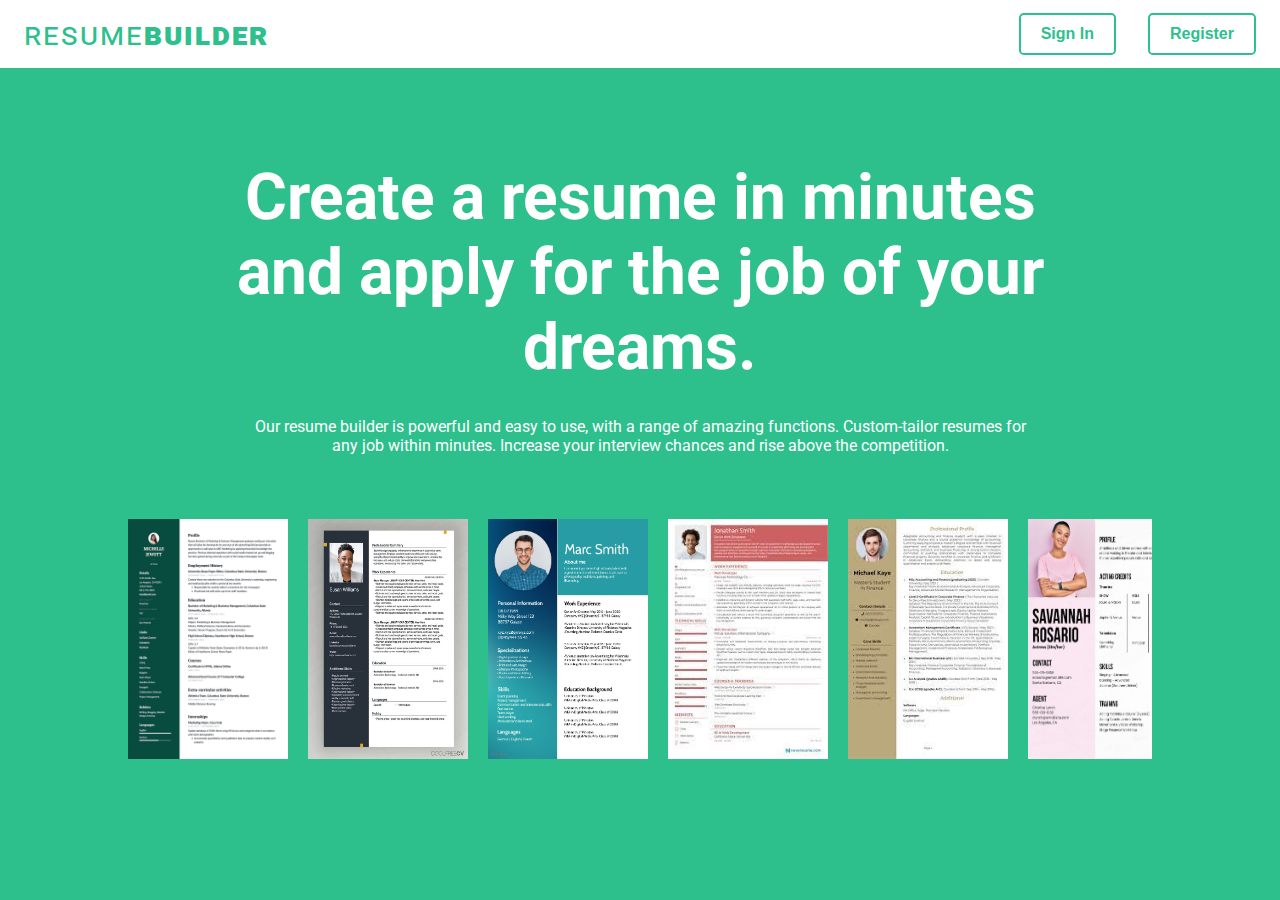
<file: index.html>
<!DOCTYPE html>
<html lang="en">

<head>
    <meta charset="UTF-8">
    <meta name="viewport" content="width=device-width, initial-scale=1.0">
    <link rel="stylesheet" href="./css/style.css">
    <title>Resume Builder | Manish</title>
</head>

<body>
    <nav>
        <p class="resume-builder-text">resume<span class="bold-text">builder</span></p>

        <div class="button-container">
            <button onclick="showModal('signInModal')">Sign In</button>
            <button onclick="showModal('registerModal')">Register</button>
        </div>
    </nav>

    <main>
        <div class="content">
            <h1>Create a resume in minutes and apply for the job of your dreams.</h1>

            <p> Our resume builder is powerful and easy to use, with a range of amazing functions. Custom-tailor resumes
                for any job within minutes. Increase your interview chances and rise above the competition. </p>
        </div>

        <div class="photo-container">
            <img src="./images/template-1.jpg" alt="Photo 1">
            <img src="./images/template-3.jpg" alt="Photo 2">
            <img src="./images/template-6.jpg" alt="Photo 3">
            <img src="./images/template-2.jpeg" alt="Photo 4">
            <img src="./images/template-5.jpeg" alt="Photo 5">
            <img src="./images/template-4.jpg" alt="Photo 6">
        </div>
    </main>

    <div id="signInModal" class="modal">
        <div class="modal-content">
            <span class="close" onclick="closeModal('signInModal')">&times;</span>
            <p class="resume-builder-text">resume<span class="bold-text">builder</span></p>
            <p>Sign-in to Your Account</p>
            <input type="text" id="signInUsername" placeholder="Username" required>
            <input type="password" id="signInPassword" placeholder="Password" required>
            <button onclick="signIn()">Sign In</button>
        </div>
    </div>

    <div id="registerModal" class="modal">
        <div class="modal-content">
            <span class="close" onclick="closeModal('registerModal')">&times;</span>
            <p class="resume-builder-text">resume<span class="bold-text">builder</span></p>
            <p>Register</p>
            <input type="text" id="registerUsername" placeholder="Username" required>
            <input type="password" id="registerPassword" placeholder="Password" required>
            <button onclick="register()">Register</button>
        </div>
    </div>

    <script src="./js/script.js"></script>

</body>

</html>
</file>
<file: css/style.css>
@import url('https://fonts.googleapis.com/css2?family=Roboto:ital,wght@0,100;0,300;0,400;0,500;0,700;0,900;1,100;1,300;1,400;1,500;1,700;1,900&display=swap');

* {
    margin: 0;
    padding: 0;
}

.roboto-regular {
    font-family: "Roboto", sans-serif;
    font-weight: 400;
    font-style: normal;
}


body {
    font-family: "Roboto", sans-serif;
    margin: 0;
    padding: 0;
    min-height: 100vh;
    background-color: #2dc08d;
}


nav {
    position: fixed;
    top: 0;
    left: 0;
    right: 0;
    display: flex;
    justify-content: space-between;
    align-items: center;
    background-color: #fff; /* Add a background color to ensure visibility */
    padding: 0.8rem 1.5rem;
    z-index: 1000; /* Set a high z-index to ensure the navigation appears above other content */
}

nav .button-container {
    display: flex;
    gap: 2rem;
    align-items: center;
    justify-content: center;
}

.resume-builder-text {
    font-size: 2rem;
    color: #2dc08d;
    /* line-height: 26px; */
    font-weight: 400;
    letter-spacing: 2px;
    font-variant: small-caps;
    padding: 0;
}

.modal-content p:nth-child(3) {
    font-size: 1.5rem;
    color: rgb(70, 70, 78);
    text-align: center;
}

.bold-text {
    font-weight: 900;
}

.button-container {
    display: flex;
    justify-content: center;
}

.button-container button {
    border: 2px solid #2dc08d;
    background-color: white;
    color: #2dc08d;
    border-radius: 0.3rem;
    font-weight: bold;
}

button {
    padding: 10px 20px;
    font-size: 1rem;
    cursor: pointer;
    border: none;
    background-color: #2dc08d;
    color: white;
}

button:hover {
    background-color: #dbfef2;
}

input[type="text"],
input[type="password"] {
    width: 100%;
    padding: 0.8rem 0rem;
    padding-left: 0.5rem;
    font-size: 1rem;
    border-radius: 2px;
    border: 1px solid #aaa;
}

input[type="text"]:focus,
input[type="password"]:focus {
    border-color: #2dc08d;
    outline: none;
}


main {
    display: flex;
    flex-direction: column;
    align-items: center;
    justify-content: center;
    gap: 2rem;
    text-align: center;
    background-color: #2dc08d;
    color: white;
}

main h1 {

    font-size: 4rem;
    padding: 0rem 12rem;
}

main p {
    margin-block: 2rem;
    margin-inline: 15rem 15rem;
}

.content {
    margin-top: 10rem;
    flex: 1;
}


.photo-container {
    width: 80%;
    overflow: hidden;
    white-space: nowrap; /* Ensure images stay in one line */
    margin: 0; /* Reset margin */
    padding: 0; /* Reset padding */
    border: 0; /* Reset border */
  }
  
  .photo-container img {
    width: 10rem;
    /* display: inline-block; */
    height: 15rem;
    vertical-align: top; 
    margin-right: 1rem;
    padding: 0; /* Reset padding */
    border: 0; /* Reset border */
    box-sizing: border-box; /* Ensure padding and border are included in width */
    animation: slideRight 10s ease-in-out infinite; /* Adjust duration and timing function as needed */
  
  }
  
  @keyframes slideRight {
    0% {
        transform: translateX(10vw); /* Start from extreme right */
    }
    
    100% {
      transform: translateX(-30vw); /* Move to extreme left */
    }
  }


/* ********************* Modal Styling ************************* */

.modal {
    display: none;
    position: fixed;
    z-index: 1;
    left: 0;
    top: 0;
    width: 100%;
    height: 100%;
    overflow: auto;
    background-color: rgba(0, 0, 0, 0.5);
  }
  
  .modal-content {
    display: flex;
    flex-direction: column;
    align-items: center;
    gap: 1rem;
    background-color: #fefefe;
    margin: 15% auto;
    padding: 1.5rem;
    border: 1px solid #888;
    max-width: 20%;
    border-radius: 3px;
    box-shadow: 0 0 10px rgba(0, 0, 0, 0.3);
    padding-bottom: 2rem;
  }

  .modal-content button {
    width: 105%;
    border-radius: 2px;
  }
  
  .modal-content button:hover {
    color: #2dc08d;
    border: 2px solid #2dc08d;
    background-color: white;
  }
  .close {
    align-self: end;
    color: #aaa;
    font-size: 1.8rem;
    font-weight: bold;
  }
  
  .close:hover,
  .close:focus {
    color: black;
    text-decoration: none;
    cursor: pointer;
  }
</file>
